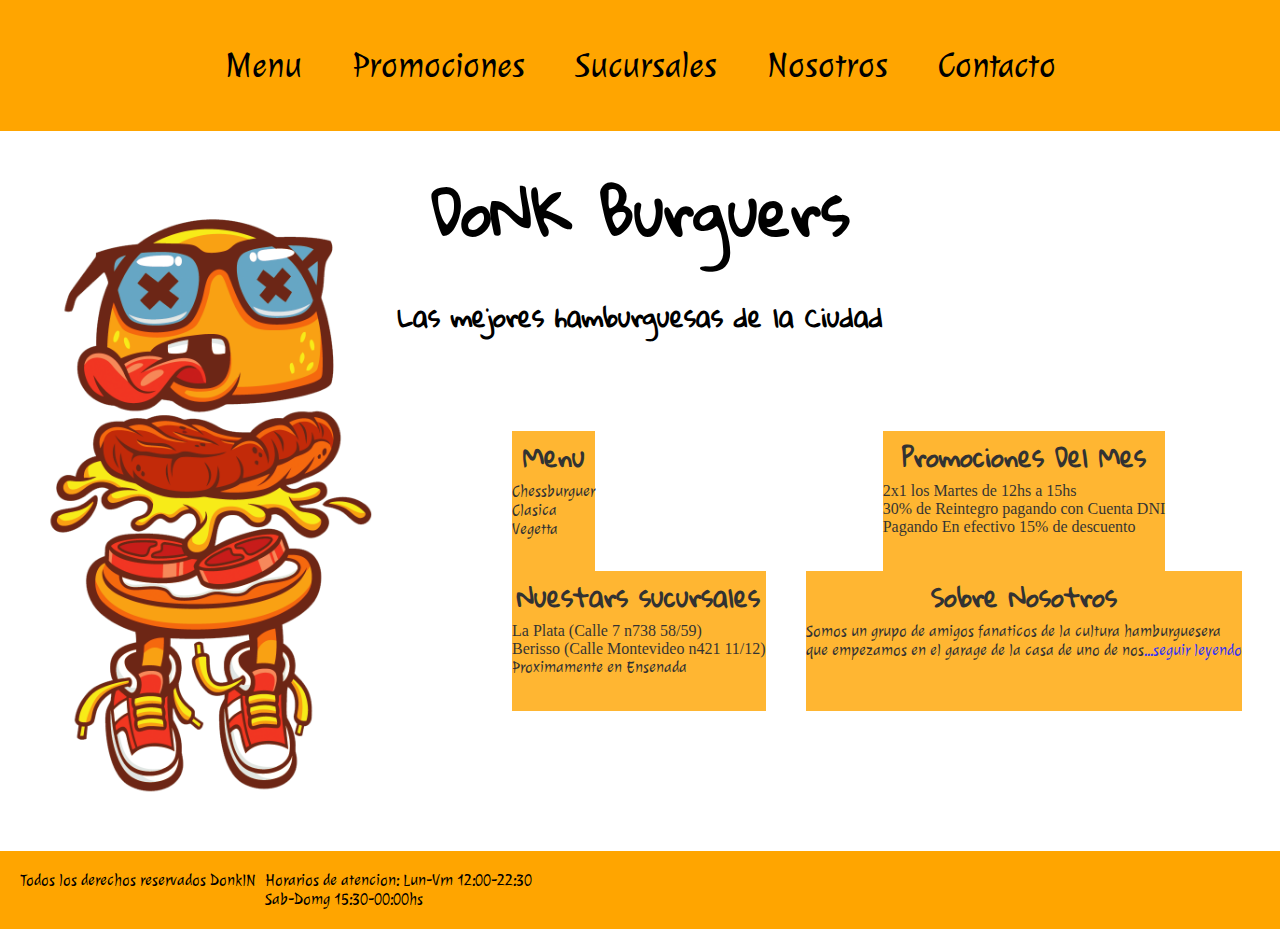
<file: index.html>
<!DOCTYPE html>
<html lang="en">
<head>
    <meta charset="UTF-8">
    <meta name="viewport" content="width=device-width, initial-scale=1.0">
    <title>DoNK Burguer</title>
    <style>
        @import url('https://fonts.googleapis.com/css2?family=Gloria+Hallelujah&display=swap');
        </style>
    <link rel="preconnect" href="https://fonts.googleapis.com">
    <link rel="preconnect" href="https://fonts.gstatic.com" crossorigin>
    <link href="https://fonts.googleapis.com/css2?family=Gloria+Hallelujah&family=Julee&display=swap" rel="stylesheet">
    <link rel="stylesheet" href="./css/style.css">
</head>
<body>
    <header class="navbar">
        <div>
            <ul>
                <li><a href="./pages/menu.html">Menu</a></li>
                <li><a href="./pages/promos.html">Promociones</a></li>
                <li><a href="./pages/sucursales.html">Sucursales</a></li>
                <li><a href="./pages/nosotros.html">Nosotros</a></li>
                <li><a href="./pages/contacto.html">Contacto</a></li>
            </ul>
        </div>
    </header>
    <main>
        <section class="section-principal">
            <h1>DoNK Burguers</h1>
            <h2>Las mejores hamburguesas de la Ciudad</h2>
            <img src="./assets/img/pngwing.com.png" alt="Burguer">
            <div class="menu">
                <h2>Menu</h2>
                <ul>
                    <li><a href="">Chessburguer</a></li>
                    <li><a href="">Clasica</a></li>
                    <li><a href="">Vegetta</a></li>
                </ul>
            </div>
            <div class="promos">
                <h2>Promociones Del Mes</h2>
                <ul>
                    <li>2x1 los Martes de 12hs a 15hs</li>
                    <li>30% de Reintegro pagando con Cuenta DNI</li>
                    <li>Pagando En efectivo 15% de descuento</li>
                </ul>
            </div>
            <div class="sucursales">
                <h2>Nuestars sucursales</h2>
                <ul>
                    <li>La Plata (Calle 7 n738 58/59)</li>
                    <li>Berisso (Calle Montevideo n421 11/12)</li>
                    <p>Proximamente en Ensenada</p>
                </ul>
            </div>
            <div class="nosotros">
                <h2>Sobre Nosotros</h2>
                <p>Somos un grupo de amigos fanaticos de la cultura hamburguesera <br>
                que empezamos en el garage de la casa de uno de nos<a href="./pages/nosotros.html">...seguir leyendo</a></p>
            </div>
        </section>
    </main>
    <footer>
        <p>Todos los derechos reservados DonkIN</p>
        <p>Horarios de atencion: Lun-Vrn 12:00-22:30 <br>
        Sab-Domg 15:30-00:00hs</p>
    </footer>
</body>
</html>
</file>
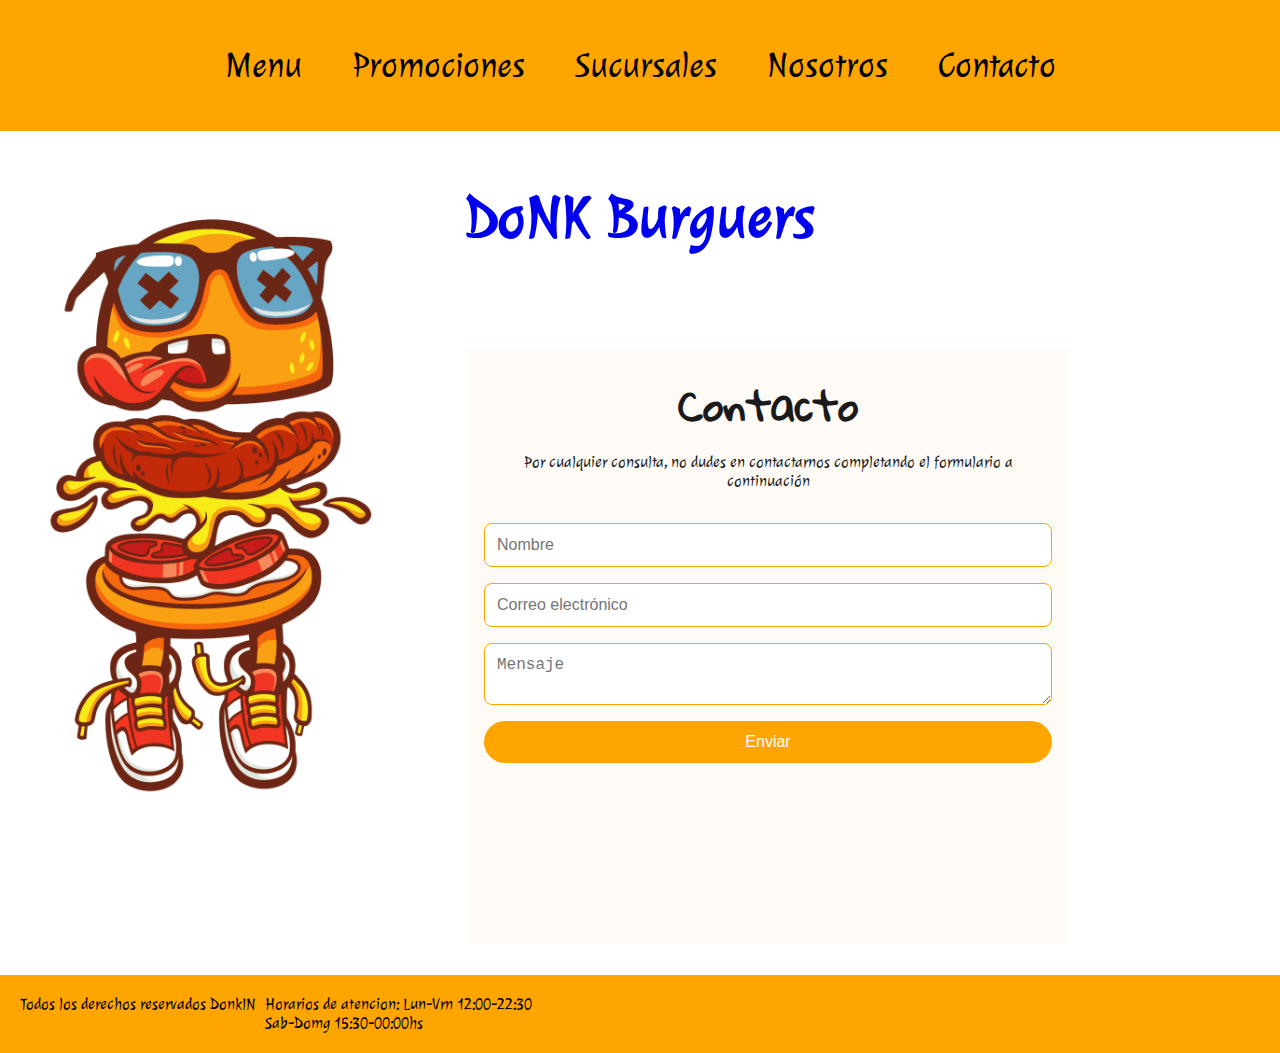
<file: pages/contacto.html>
<!DOCTYPE html>
<html lang="en">
<head>
    <meta charset="UTF-8">
    <meta name="viewport" content="width=device-width, initial-scale=1.0">
    <title>Contacto</title>
    <style>
        @import url('https://fonts.googleapis.com/css2?family=Gloria+Hallelujah&display=swap');
        </style>
    <link rel="preconnect" href="https://fonts.googleapis.com">
    <link rel="preconnect" href="https://fonts.gstatic.com" crossorigin>
    <link href="https://fonts.googleapis.com/css2?family=Gloria+Hallelujah&family=Julee&display=swap" rel="stylesheet">
    <link rel="stylesheet" href="../css/style.css">
</head>
<body>
    <header class="navbar">
        <div>
            <ul>
                <li><a href="../pages/menu.html">Menu</a></li>
                <li><a href="../pages/promos.html">Promociones</a></li>
                <li><a href="sucursales.html">Sucursales</a></li>
                <li><a href="../pages/nosotros.html">Nosotros</a></li>
                <li><a href="../pages/contacto.html">Contacto</a></li>
            </ul>
        </div>
    </header>
    <main>
        <section class="section-principal">
            <h1 class="inico"><a href="../index.html">DoNK Burguers</a></h1>
            <img src="../assets/img/pngwing.com.png" alt="Burguer">
            <section class="contacto">
                <h1>Contacto</h1>
                <p>Por cualquier consulta, no dudes en contactarnos completando el formulario a continuación</p>
                <form class="form-contacto">
                    <input type="text" name="nombre" placeholder="Nombre" required>
                    <input type="email" name="email" placeholder="Correo electrónico" required>
                    <textarea name="mensaje" placeholder="Mensaje" rows="2" required></textarea>
                    <button type="submit">Enviar</button>
                </form>
            </section>
        </section>
    </main>
    <footer>
        <p>Todos los derechos reservados DonkIN</p>
        <p>Horarios de atencion: Lun-Vrn 12:00-22:30 <br>
        Sab-Domg 15:30-00:00hs</p>
    </footer>
</body>
</html>
</file>
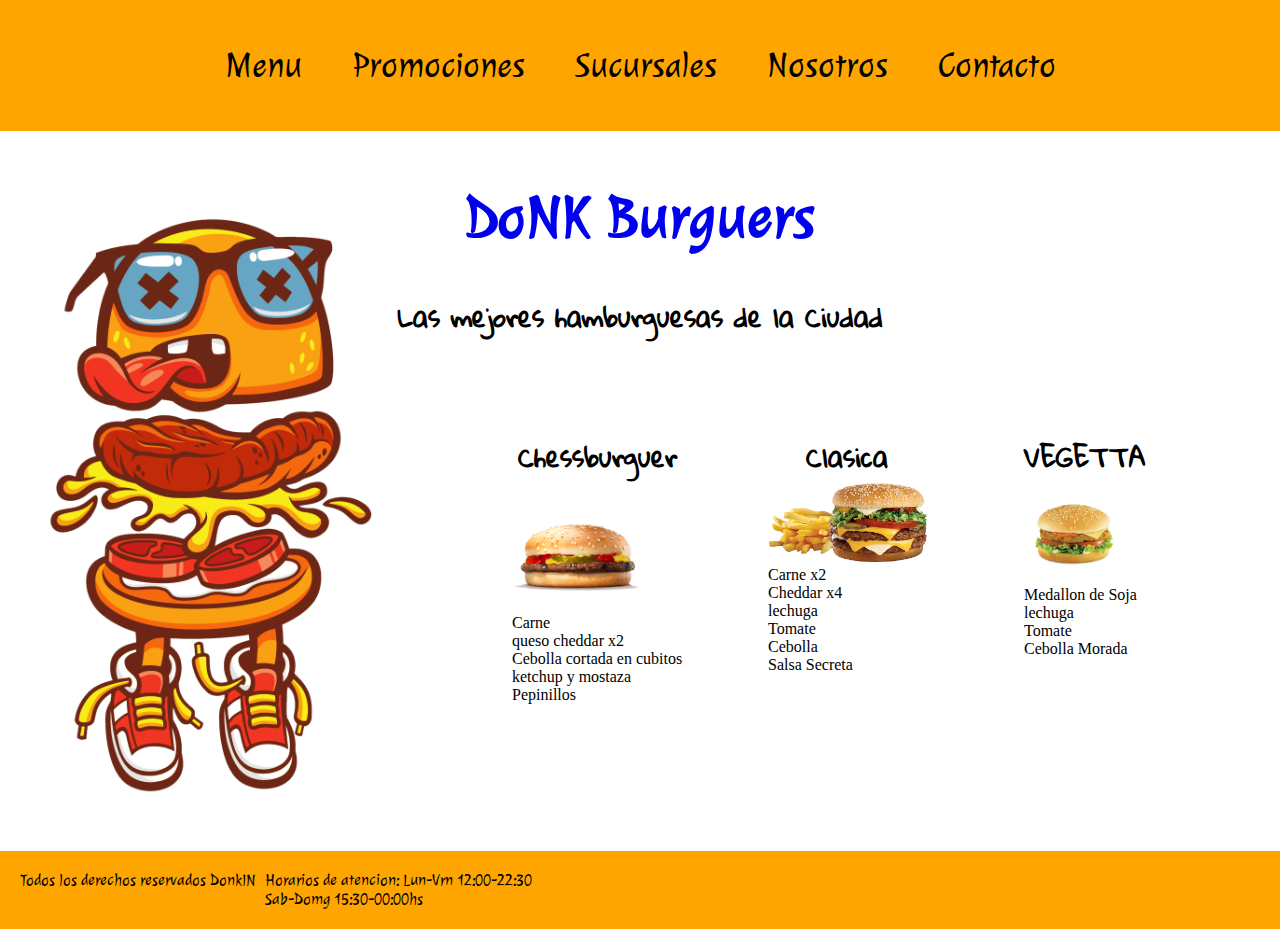
<file: pages/menu.html>
<!DOCTYPE html>
<html lang="en">
<head>
    <meta charset="UTF-8">
    <meta name="viewport" content="width=device-width, initial-scale=1.0">
    <title>Menu</title>
    <style>
        @import url('https://fonts.googleapis.com/css2?family=Gloria+Hallelujah&display=swap');
        </style>
    <link rel="preconnect" href="https://fonts.googleapis.com">
    <link rel="preconnect" href="https://fonts.gstatic.com" crossorigin>
    <link href="https://fonts.googleapis.com/css2?family=Gloria+Hallelujah&family=Julee&display=swap" rel="stylesheet">
    <link rel="stylesheet" href="../css/style.css">
</head>
<body>
    <header class="navbar">
        <div>
            <ul>
                <li><a href="../pages/menu.html">Menu</a></li>
                <li><a href="../pages/promos.html">Promociones</a></li>
                <li><a href="sucursales.html">Sucursales</a></li>
                <li><a href="../pages/nosotros.html">Nosotros</a></li>
                <li><a href="../pages/contacto.html">Contacto</a></li>
            </ul>
        </div>
    </header>
    <main>
        <section class="section-principal">
            <h1 class="inico"><a href="../index.html">DoNK Burguers</a></h1>
            <h2>Las mejores hamburguesas de la Ciudad</h2>
            <img src="../assets/img/pngwing.com.png" alt="Burguer">
            <div class="bur-ches"> 
                <h2>Chessburguer</h2>
                <img src="../assets/img/ches.png" alt="Chessburguer">
                <ul>
                    <li>Carne</li>
                    <li>queso cheddar x2</li>
                    <li>Cebolla cortada en cubitos</li>
                    <li>ketchup y mostaza</li>
                    <li>Pepinillos</li>
                </ul>
            </div>
            <div class="bur-clasica">
                <h2>Clasica</h2>
                <img src="../assets/img/clasic.png" alt="Clasica">
                <ul>
                    <li>Carne x2</li>
                    <li>Cheddar x4</li>
                    <li>lechuga</li>
                    <li>Tomate</li>
                    <li>Cebolla</li>
                    <li>Salsa Secreta</li>
                </ul>
            </div>
            <div class="vegeta">
                <h2>VEGETTA</h2>
                <img src="../assets/img/vegetta.png" alt="Vegetariana">
                <ul>
                    <li>Medallon de Soja</li>
                    <li>lechuga</li>
                    <li>Tomate</li>
                    <li>Cebolla Morada</li>
                </ul>
            </div>
    </main>
    <footer>
        <p>Todos los derechos reservados DonkIN</p>
        <p>Horarios de atencion: Lun-Vrn 12:00-22:30 <br>
        Sab-Domg 15:30-00:00hs</p>
    </footer>
</body>
</html>
</file>
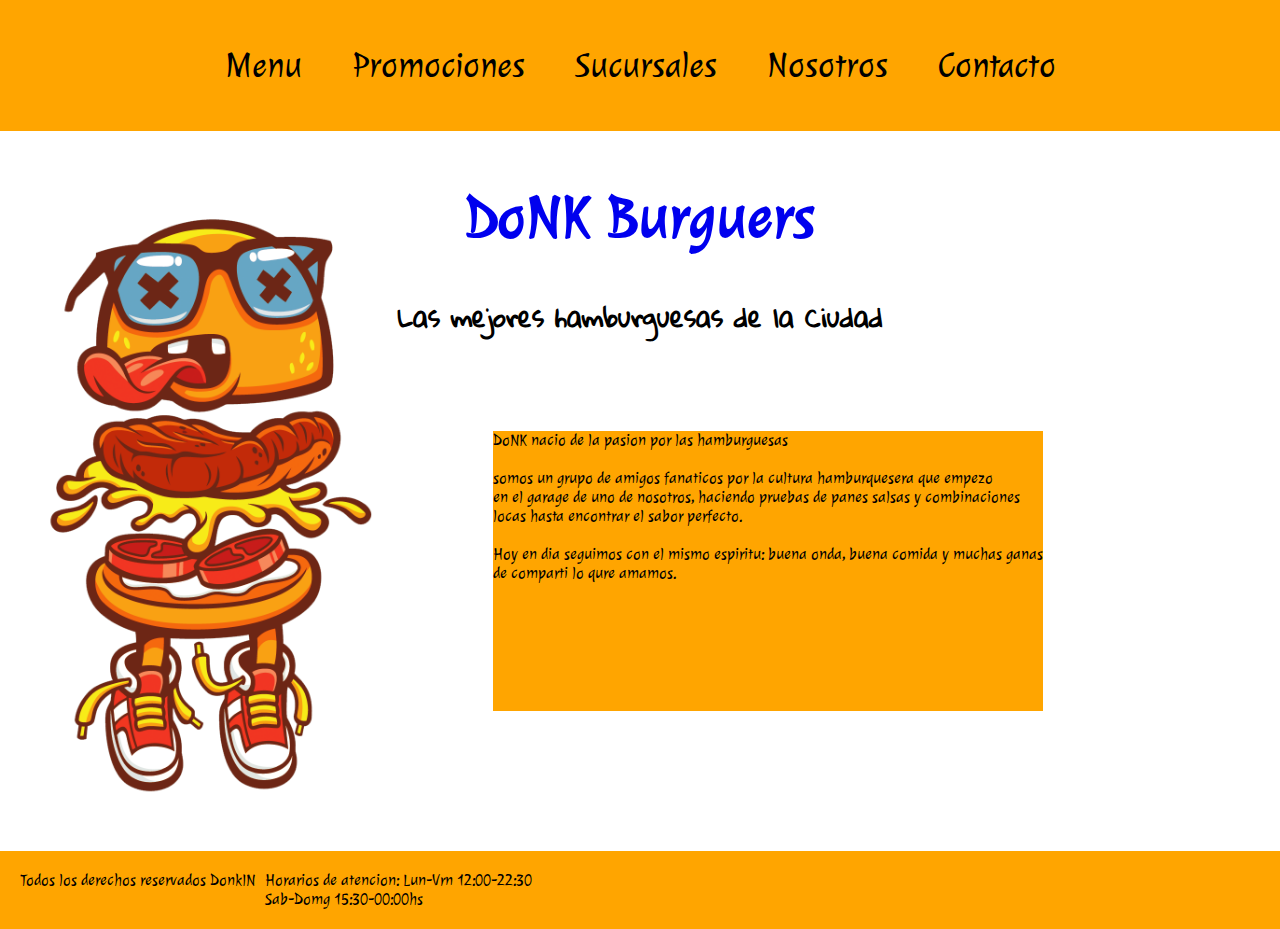
<file: pages/nosotros.html>
<!DOCTYPE html>
<html lang="en">
<head>
    <meta charset="UTF-8">
    <meta name="viewport" content="width=device-width, initial-scale=1.0">
    <title>Nosotros</title>
    <style>
        @import url('https://fonts.googleapis.com/css2?family=Gloria+Hallelujah&display=swap');
        </style>
    <link rel="preconnect" href="https://fonts.googleapis.com">
    <link rel="preconnect" href="https://fonts.gstatic.com" crossorigin>
    <link href="https://fonts.googleapis.com/css2?family=Gloria+Hallelujah&family=Julee&display=swap" rel="stylesheet">
    <link rel="stylesheet" href="../css/style.css">
</head>
<body>
    <header class="navbar">
        <div>
            <ul>
                <li><a href="../pages/menu.html">Menu</a></li>
                <li><a href="../pages/promos.html">Promociones</a></li>
                <li><a href="sucursales.html">Sucursales</a></li>
                <li><a href="../pages/nosotros.html">Nosotros</a></li>
                <li><a href="../pages/contacto.html">Contacto</a></li>
            </ul>
        </div>
    </header>
    <main>
        <section class="section-principal">
            <h1 class="inico"><a href="../index.html">DoNK Burguers</a></h1>
            <h2>Las mejores hamburguesas de la Ciudad</h2>
            <img src="../assets/img/pngwing.com.png" alt="Burguer">
            <div class="nos">
                <p>DoNK nacio de la pasion por las hamburguesas <br>
                <br>
                somos un grupo de amigos fanaticos por la cultura hamburquesera que empezo <br>
                en el garage de uno de nosotros, haciendo pruebas de panes salsas y combinaciones <br>
                locas hasta encontrar el sabor perfecto. <br>
                <br>
                Hoy en dia seguimos con el mismo espiritu: buena onda, buena comida y muchas ganas <br>
                de comparti lo qure amamos.
                </p>
            </div>
        </section>
    </main>
    <footer>
        <p>Todos los derechos reservados DonkIN</p>
        <p>Horarios de atencion: Lun-Vrn 12:00-22:30 <br>
        Sab-Domg 15:30-00:00hs</p>
    </footer>
</body>
</html>
</file>
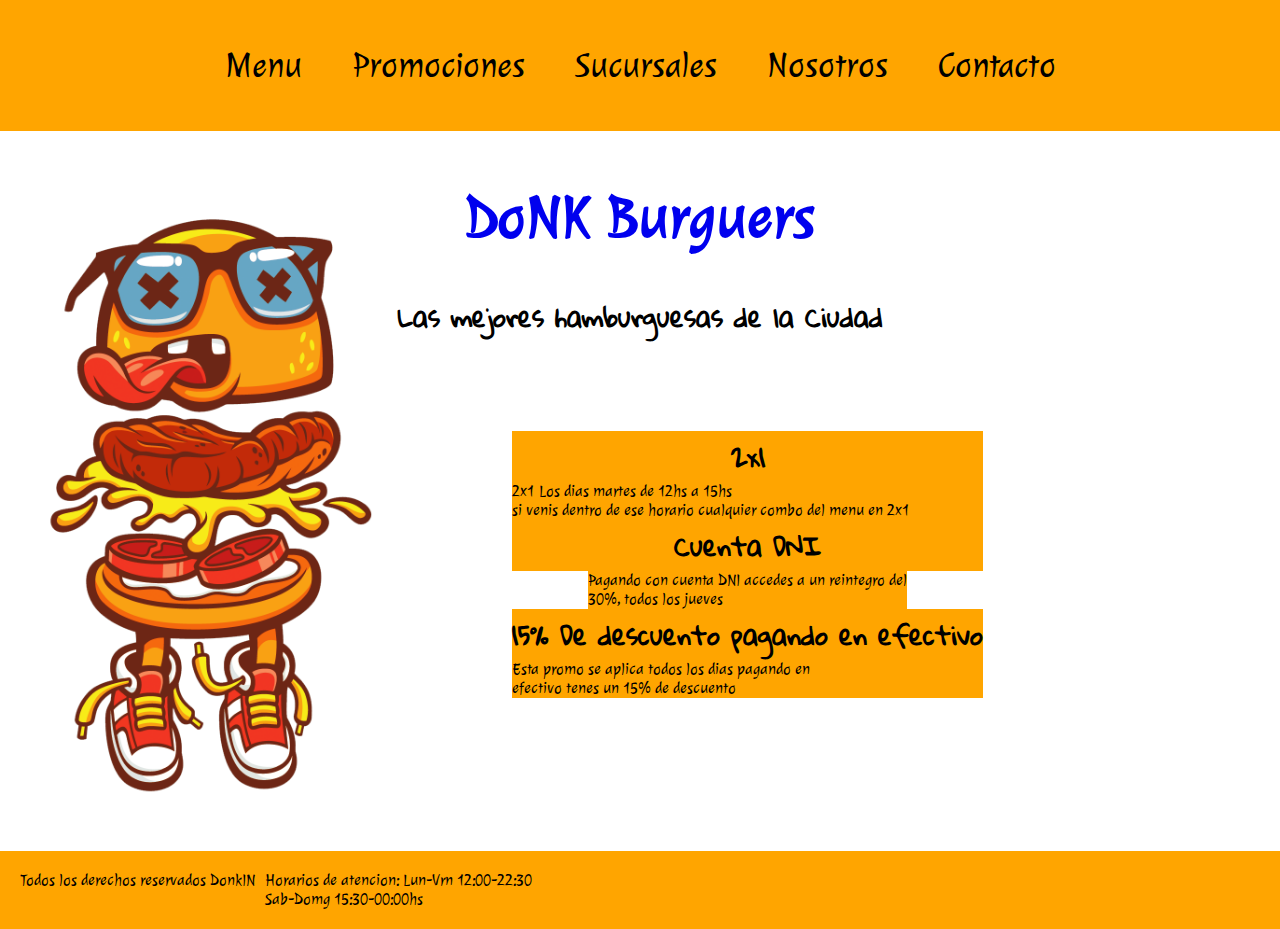
<file: pages/promos.html>
<!DOCTYPE html>
<html lang="en">
<head>
    <meta charset="UTF-8">
    <meta name="viewport" content="width=device-width, initial-scale=1.0">
    <title>Promociones</title>
        <style>
        @import url('https://fonts.googleapis.com/css2?family=Gloria+Hallelujah&display=swap');
        </style>
    <link rel="preconnect" href="https://fonts.googleapis.com">
    <link rel="preconnect" href="https://fonts.gstatic.com" crossorigin>
    <link href="https://fonts.googleapis.com/css2?family=Gloria+Hallelujah&family=Julee&display=swap" rel="stylesheet">
    <link rel="stylesheet" href="../css/style.css">
</head>
<body>
    <header class="navbar">
        <div>
            <ul>
                <li><a href="../pages/menu.html">Menu</a></li>
                <li><a href="../pages/promos.html">Promociones</a></li>
                <li><a href="sucursales.html">Sucursales</a></li>
                <li><a href="../pages/nosotros.html">Nosotros</a></li>
                <li><a href="../pages/contacto.html">Contacto</a></li>
            </ul>
        </div>
    </header>
    <main>
        <section class="section-principal">
            <h1 class="inico"><a href="../index.html">DoNK Burguers</a></h1>
            <h2>Las mejores hamburguesas de la Ciudad</h2>
            <img src="../assets/img/pngwing.com.png" alt="Burguer">
            <div class="promo1">
                <h2>2x1</h2>
                <p>2x1 Los dias martes de 12hs a 15hs <br>
                si venis dentro de ese horario cualquier combo del menu en 2x1</p>
            <div class="promo2">
                <h2>Cuenta DNI</h2>
                <p>Pagando con cuenta DNI accedes a un reintegro del <br>
                30%, todos los jueves</p>
            </div>
            <div class="promo3">
                <h2>15% De descuento pagando en efectivo</h2>
                <p>Esta promo se aplica todos los dias pagando en <br>
                efectivo tenes un 15% de descuento</p>
            </div>
        </section>
    </main>
    <footer>
        <p>Todos los derechos reservados DonkIN</p>
        <p>Horarios de atencion: Lun-Vrn 12:00-22:30 <br>
        Sab-Domg 15:30-00:00hs</p>
    </footer>
</body>
</html>
</file>
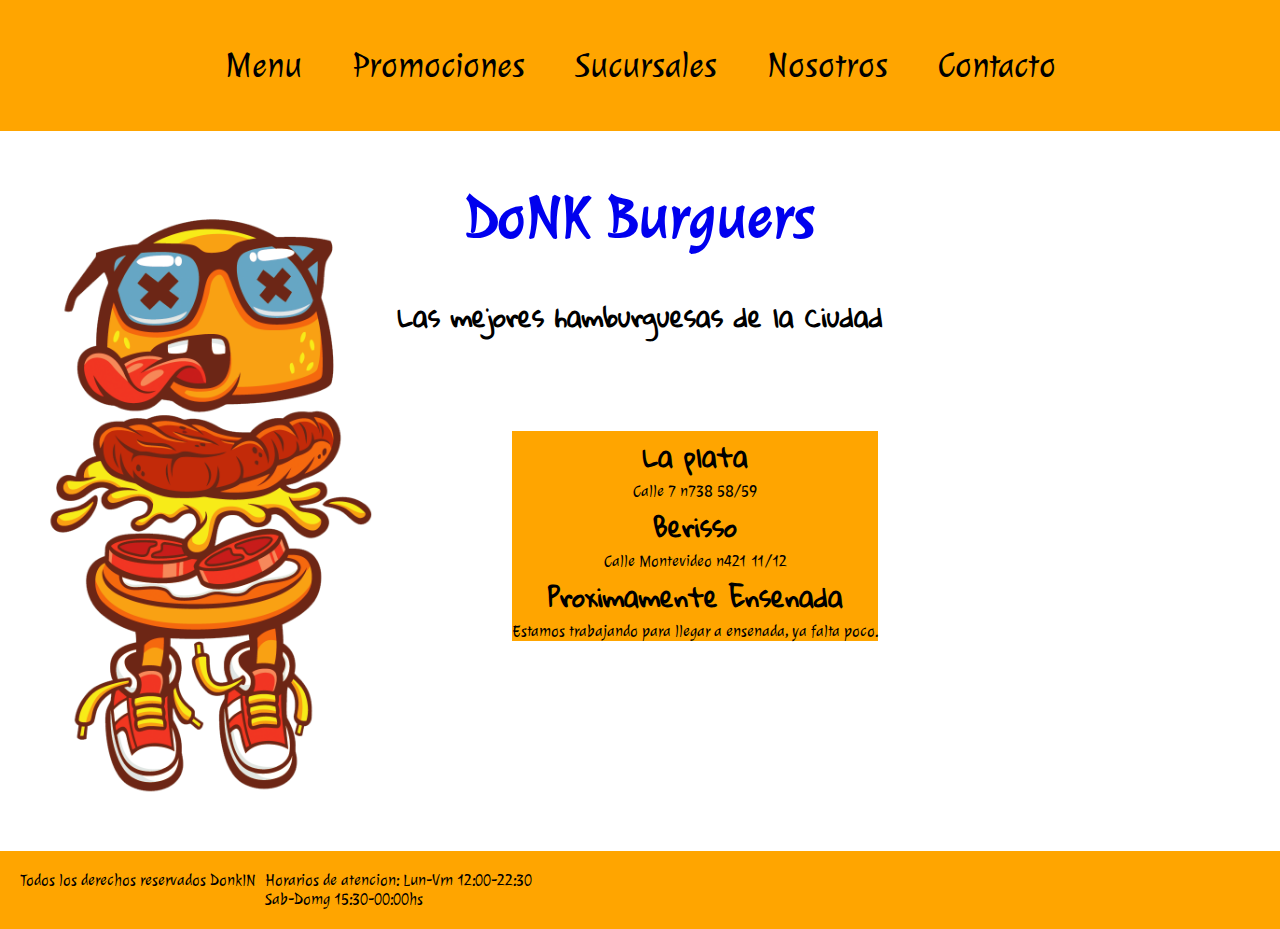
<file: pages/sucursales.html>
<!DOCTYPE html>
<html lang="en">
<head>
    <meta charset="UTF-8">
    <meta name="viewport" content="width=device-width, initial-scale=1.0">
    <title>Sucursales</title>
        <style>
        @import url('https://fonts.googleapis.com/css2?family=Gloria+Hallelujah&display=swap');
        </style>
    <link rel="preconnect" href="https://fonts.googleapis.com">
    <link rel="preconnect" href="https://fonts.gstatic.com" crossorigin>
    <link href="https://fonts.googleapis.com/css2?family=Gloria+Hallelujah&family=Julee&display=swap" rel="stylesheet">
    <link rel="stylesheet" href="../css/style.css">
</head>
<body>
    <header class="navbar">
        <div>
            <ul>
                <li><a href="../pages/menu.html">Menu</a></li>
                <li><a href="../pages/promos.html">Promociones</a></li>
                <li><a href="sucursales.html">Sucursales</a></li>
                <li><a href="../pages/nosotros.html">Nosotros</a></li>
                <li><a href="../pages/contacto.html">Contacto</a></li>
            </ul>
        </div>
    </header>
    <main>
        <section class="section-principal">
            <h1 class="inico"><a href="../index.html">DoNK Burguers</a></h1>
            <h2>Las mejores hamburguesas de la Ciudad</h2>
            <img src="../assets/img/pngwing.com.png" alt="Burguer">
            <section class="suc">
                <div class="lp">
                    <h2>La plata</h2>
                    <p>Calle 7 n738 58/59</p>
                </div>
                <div class="promo2">
                    <h2>Berisso</h2>
                    <p>Calle Montevideo n421 11/12</p>
                </div>
                <div class="promo3">
                    <h2>Proximamente Ensenada</h2>
                    <p>Estamos trabajando para llegar a ensenada, ya falta poco.</p>
            </section>
    </main>

    <footer>
        <p>Todos los derechos reservados DonkIN</p>
        <p>Horarios de atencion: Lun-Vrn 12:00-22:30 <br>
        Sab-Domg 15:30-00:00hs</p>
    </footer>
<body>
    
</body>
</html>
</file>
<file: css/style.css>
*{
    padding: 0%;
    margin: 0%;
    box-sizing: border-box;
    text-decoration: none;
    list-style: none;
        
}*

h1 {font-family: Gloria Hallelujah;}
h2{ font-family: Gloria Hallelujah;}
p {font-family: julee;}
a {font-family: julee;}

.navbar {background-color: orange;}

.navbar ul { 
    display: flex;
    padding: 2.8125rem;
    margin-bottom: 1.25rem; 
    gap: 1.25rem;
    text-decoration: none;
    list-style: none;
    color: white;
    justify-content: center;
    gap: 3.125rem;
}

header a{text-decoration: none;color: black; font-size: 2.1875rem;}

.section-principal {display: grid;
    grid-template-columns: 20% 20% 20% 20% 20%;
    grid-template-rows: 20% 20% 20% 20% 20%;    
}
.section-principal h1 { grid-column: 2/5; grid-row: 1/2; justify-self: center; font-size: 3.75rem;}
.section-principal h2 { grid-column: 2/5; grid-row: 2/3; justify-self: center; font-size: 1.5625rem;} 
.section-principal img {height: 43.75rem; grid-column: 1/3; grid-row: 1/5}
.section-principal .menu {grid-column: 3/5; grid-row: 3/4; justify-self: start;background-color: orange; opacity: 80%;}
.menu a {color: black; }
.section-principal .promos {grid-column: 4/6; grid-row: 3/4; justify-self: center; background-color: orange; opacity: 80%;background-color: orange; opacity: 80%;}
.section-principal .sucursales {grid-column: 3/5; grid-row: 4/5; justify-self: start;background-color: orange; opacity: 80%;}
.section-principal .nosotros {grid-column: 4/6; grid-row: 4/5; justify-self: center;background-color: orange; opacity: 80%;}
footer {background-color: orange; padding: 1.25rem; display: flex; gap: .625rem; }
.gloria-hallelujah-regular {
    font-family: "Gloria Hallelujah", cursive;
    font-weight: 400;
    font-style: normal;}
.julee-regular {
        font-family: "Julee", cursive;
        font-weight: 400;
        font-style: normal;}

@media (max-width: 768px) {
    .navbar ul {
        flex-direction: column;
        align-items: center;
        padding: 1rem;
        gap: 1rem;
    }

    .section-principal {
        display: flex;
        flex-direction: column;
        align-items: center;
        padding: 1rem;
    }

    .section-principal h1 {
        font-size: 2rem;
        text-align: center;
    }

    .section-principal h2 {
        font-size: 1.2rem;
        text-align: center;
    }

    .section-principal img {
        width: 80%;
        height: auto;
        margin-bottom: 1rem;
    }

    .menu, .promos, .sucursales, .nosotros  .bur-ches .bur-clasica .vegeta{
        width: 90%;
        margin-bottom: 1rem;
        text-align: center;
    }

    footer {
        flex-direction: column;
        align-items: center;
        text-align: center;
    }
}

.section-menu {
    display: grid;
    grid-template-columns: 20% 20% 20% 20% 20%;
    grid-template-rows: 20% 20% 20% 20% 20%;


}




.section-principal .bur-ches {grid-column: 3/4; grid-row: 3/5; justify-self: start;}
.section-principal .bur-clasica {grid-column: 4/5; grid-row: 3/5;justify-self: start;}
.section-principal .vegeta {grid-column: 5/6; grid-row: 3/5;justify-self: start;}
.vegeta img{height: 6.25rem;}
.bur-clasica img{height: 5.00rem;}
.bur-ches img{height: 8rem;}
.section-principal .suc { grid-column: 3/5; grid-row: 3/4; background-color: orange;justify-self: start}
.section-principal .promo1 { grid-column: 3/5; grid-row: 3/4; background-color: orange;justify-self: start}
.section-principal .promo2{ grid-column: 3/5; grid-row: 4/5; background-color: orange;justify-self: center}
.section-principal .promo3{ grid-column: 3/5; grid-row: 5/6; background-color: orange;justify-self: center}
.section-principal .lp { grid-column: 3/5; grid-row: 3/4; background-color: orange;justify-self:center;}
.section-principal .nos { grid-column: 2/6; grid-row: 3/5; background-color: orange;justify-self:center;}
.section-principal .contacto { grid-column: 2/6; grid-row: 2/6;justify-self:center;}



.contacto {
  max-width: 600px;
  margin: 2rem auto;
  padding: 1rem;
  text-align: center;
  font-family: Arial, sans-serif;
  background-color: #fefaf5;
  color: #1a1a1a;
}

.contacto h1 {
  font-size: 2.5rem;
  margin-bottom: 0.5rem;
  font-weight: 700;
}

.contacto p {
  font-size: 1rem;
  margin-bottom: 2rem;
}

.form-contacto {
  display: flex;
  flex-direction: column;
  gap: 1rem;
}

.form-contacto input,
.form-contacto textarea {
  padding: 0.75rem;
  font-size: 1rem;
  border: 1px solid orange;
  border-radius: 8px;
  width: 100%;
  box-sizing: border-box;
}

.form-contacto button {
  background-color: orange;
  color: white;
  font-size: 1rem;
  padding: 0.75rem;
  border: none;
  border-radius: 30px;
  cursor: pointer;
  transition: background-color 0.3s ease;
}

.form-contacto button:hover {
  background-color: #e69500;
}

/* Responsive */
@media (max-width: 480px) {
  .contacto h1 {
    font-size: 2rem;
  }

  .contacto p {
    font-size: 0.95rem;
  }

  .form-contacto button {
    font-size: 0.95rem;
  }
}
</file>
